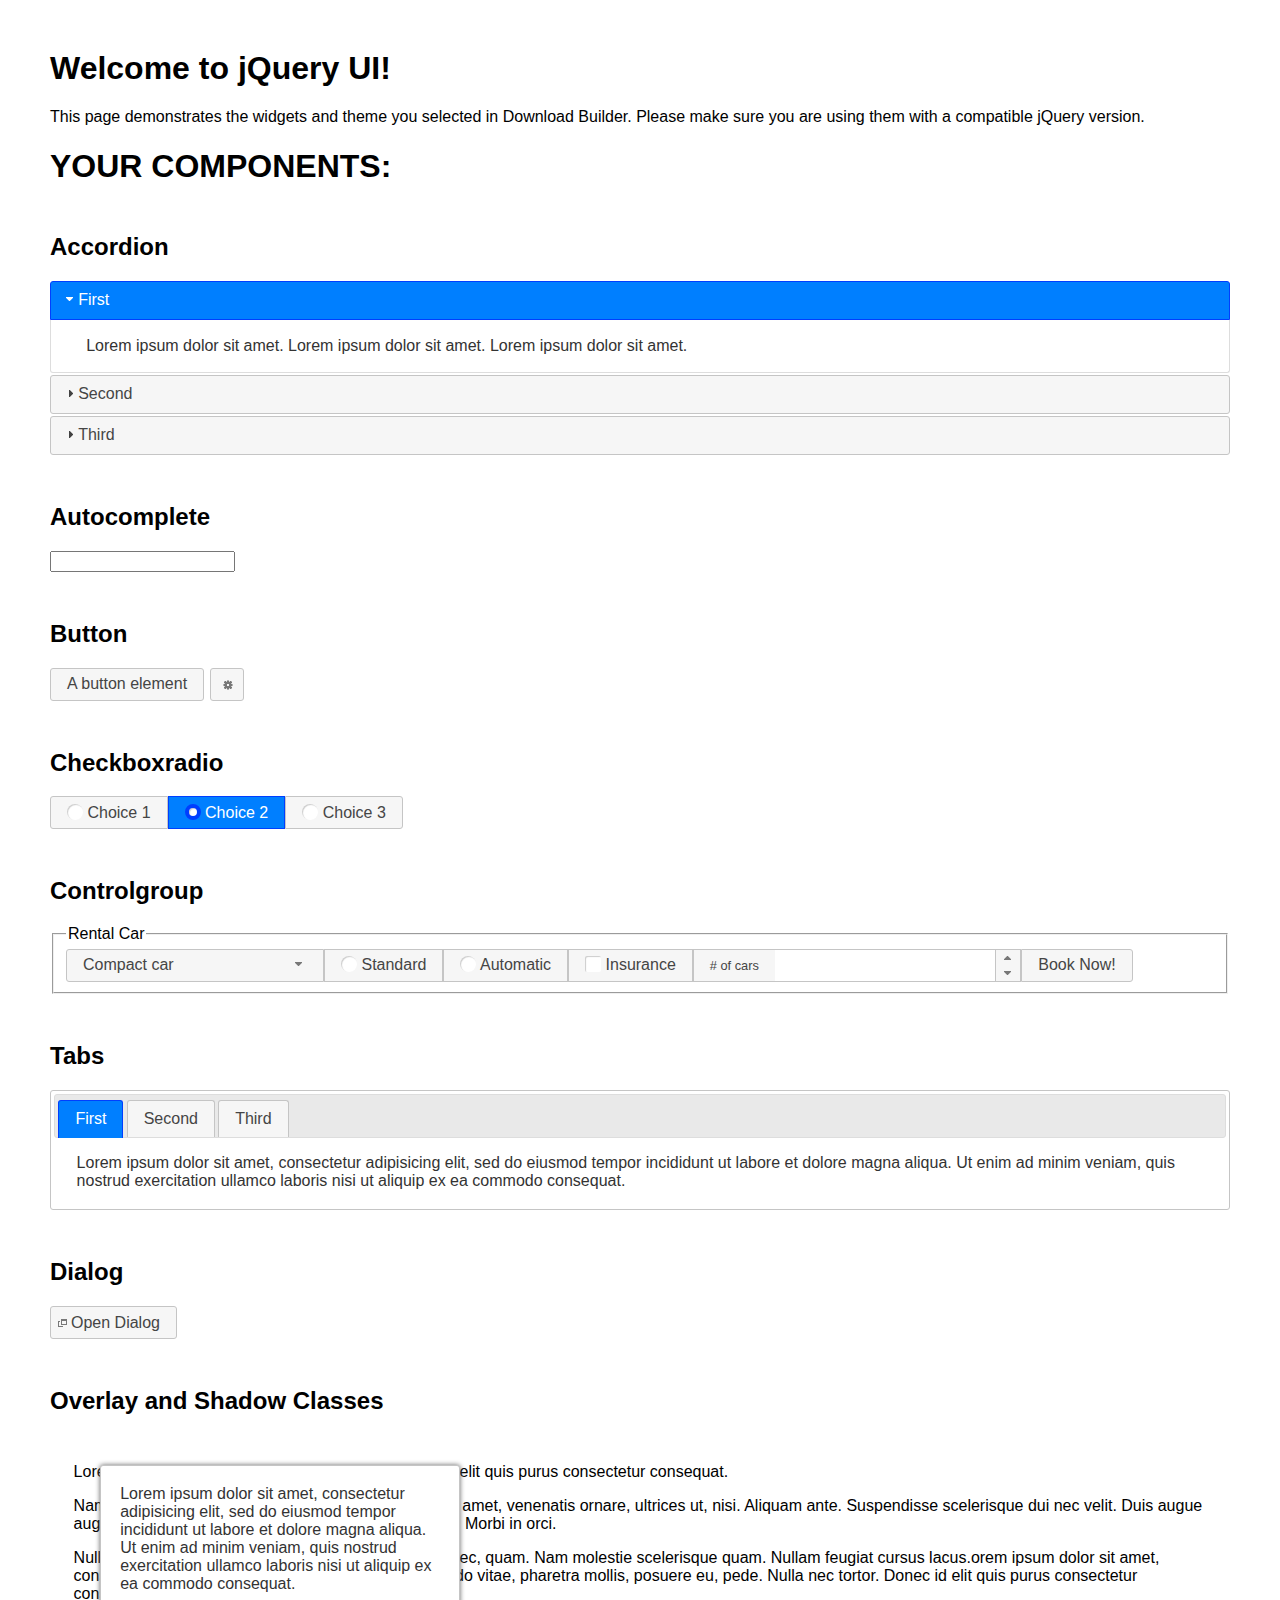
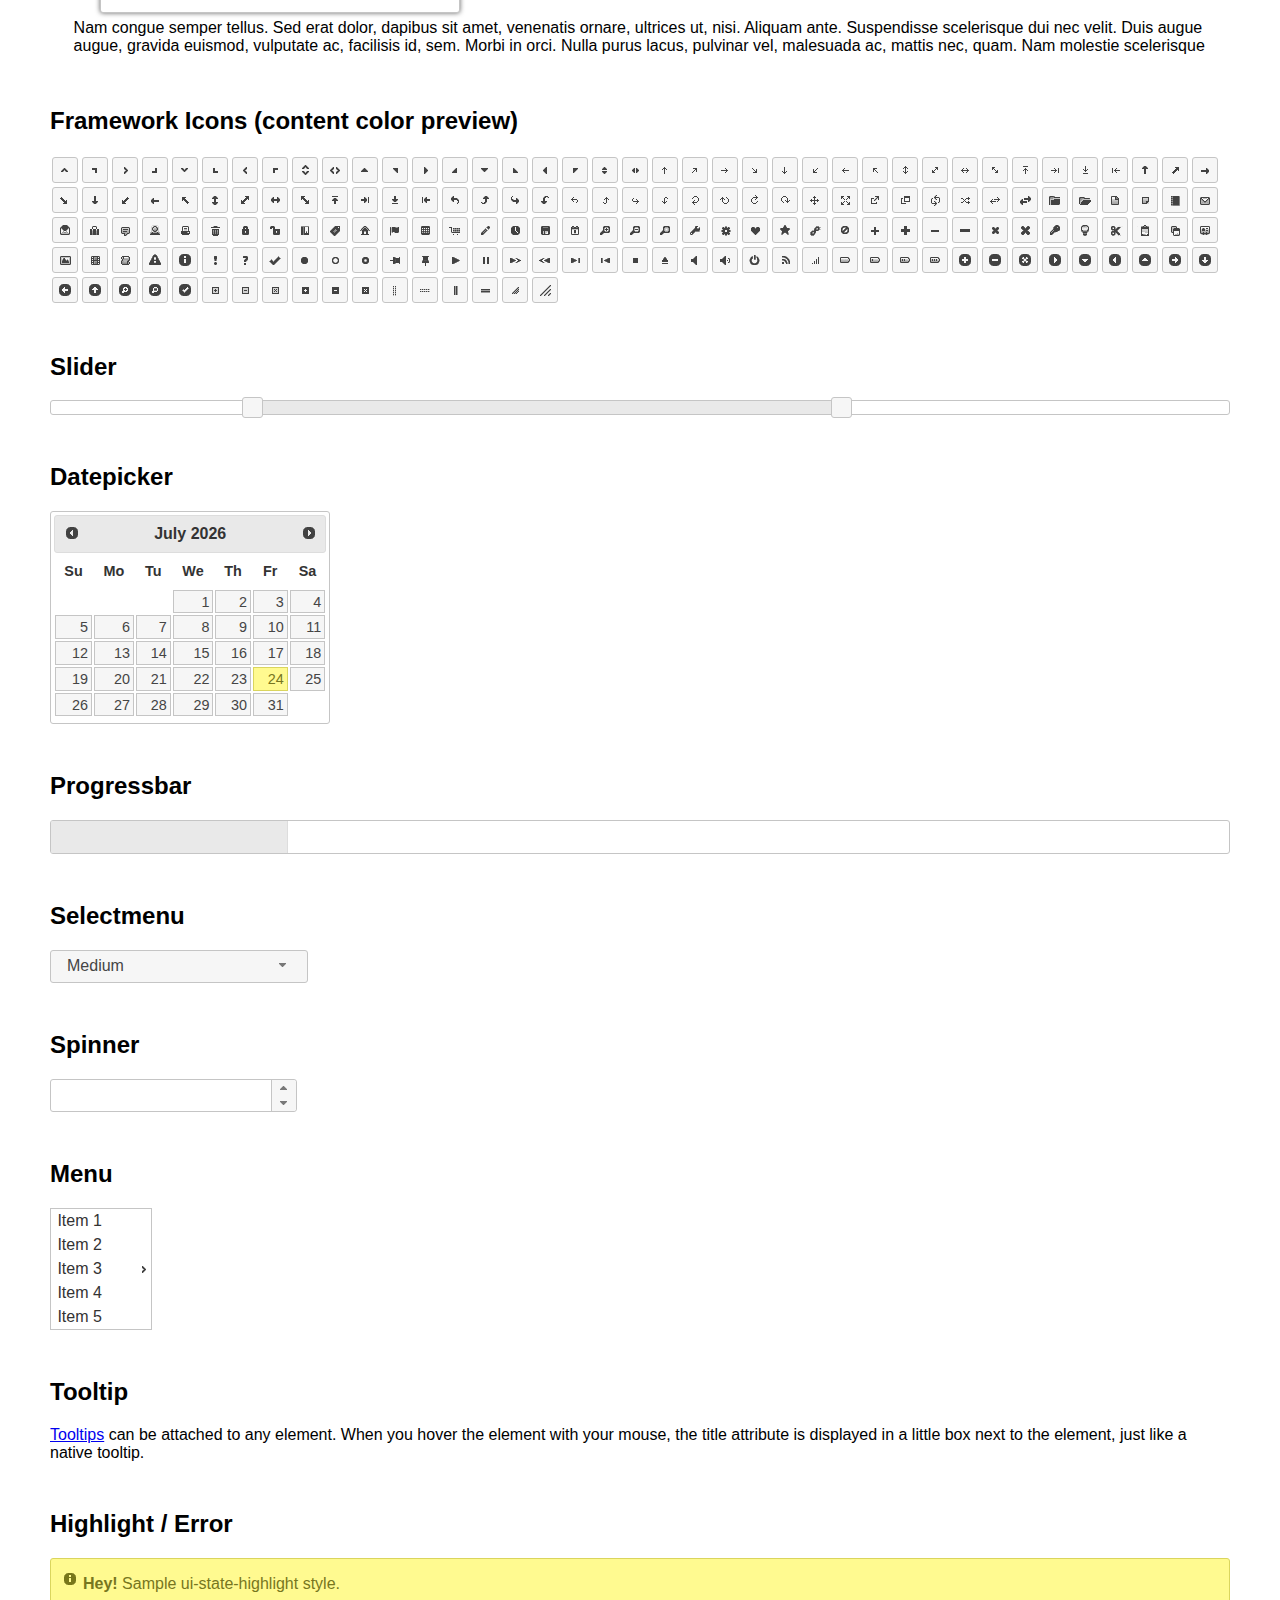
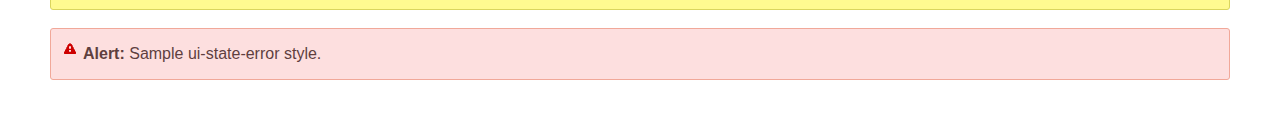
<file: src/main/resources/static/jqueryUI/jquery-ui-1.13.0/index.html>
<!doctype html>
<html lang="us">
<head>
	<meta charset="utf-8">
	<title>jQuery UI Example Page</title>
	<link href="jquery-ui.css" rel="stylesheet">
	<style>
	body{
		font-family: "Trebuchet MS", sans-serif;
		margin: 50px;
	}
	.demoHeaders {
		margin-top: 2em;
	}
	#dialog-link {
		padding: .4em 1em .4em 20px;
		text-decoration: none;
		position: relative;
	}
	#dialog-link span.ui-icon {
		margin: 0 5px 0 0;
		position: absolute;
		left: .2em;
		top: 50%;
		margin-top: -8px;
	}
	#icons {
		margin: 0;
		padding: 0;
	}
	#icons li {
		margin: 2px;
		position: relative;
		padding: 4px 0;
		cursor: pointer;
		float: left;
		list-style: none;
	}
	#icons span.ui-icon {
		float: left;
		margin: 0 4px;
	}
	.fakewindowcontain .ui-widget-overlay {
		position: absolute;
	}
	select {
		width: 200px;
	}
	</style>
</head>
<body>

<h1>Welcome to jQuery UI!</h1>

<div class="ui-widget">
	<p>This page demonstrates the widgets and theme you selected in Download Builder. Please make sure you are using them with a compatible jQuery version.</p>
</div>

<h1>YOUR COMPONENTS:</h1>

<!-- Accordion -->
<h2 class="demoHeaders">Accordion</h2>
<div id="accordion">
	<h3>First</h3>
	<div>Lorem ipsum dolor sit amet. Lorem ipsum dolor sit amet. Lorem ipsum dolor sit amet.</div>
	<h3>Second</h3>
	<div>Phasellus mattis tincidunt nibh.</div>
	<h3>Third</h3>
	<div>Nam dui erat, auctor a, dignissim quis.</div>
</div>

<!-- Autocomplete -->
<h2 class="demoHeaders">Autocomplete</h2>
<div>
	<input id="autocomplete" title="type &quot;a&quot;">
</div>

<!-- Button -->
<h2 class="demoHeaders">Button</h2>
<button id="button">A button element</button>
<button id="button-icon">An icon-only button</button>

<!-- Checkboxradio -->
<h2 class="demoHeaders">Checkboxradio</h2>
<form style="margin-top: 1em;">
	<div id="radioset">
		<input type="radio" id="radio1" name="radio"><label for="radio1">Choice 1</label>
		<input type="radio" id="radio2" name="radio" checked="checked"><label for="radio2">Choice 2</label>
		<input type="radio" id="radio3" name="radio"><label for="radio3">Choice 3</label>
	</div>
</form>

<!-- Controlgroup -->
<h2 class="demoHeaders">Controlgroup</h2>
<fieldset>
	<legend>Rental Car</legend>
	<div id="controlgroup">
		<select id="car-type">
			<option>Compact car</option>
			<option>Midsize car</option>
			<option>Full size car</option>
			<option>SUV</option>
			<option>Luxury</option>
			<option>Truck</option>
			<option>Van</option>
		</select>
		<label for="transmission-standard">Standard</label>
		<input type="radio" name="transmission" id="transmission-standard">
		<label for="transmission-automatic">Automatic</label>
		<input type="radio" name="transmission" id="transmission-automatic">
		<label for="insurance">Insurance</label>
		<input type="checkbox" name="insurance" id="insurance">
		<label for="horizontal-spinner" class="ui-controlgroup-label"># of cars</label>
		<input id="horizontal-spinner" class="ui-spinner-input">
		<button>Book Now!</button>
	</div>
</fieldset>

<!-- Tabs -->
<h2 class="demoHeaders">Tabs</h2>
<div id="tabs">
	<ul>
		<li><a href="#tabs-1">First</a></li>
		<li><a href="#tabs-2">Second</a></li>
		<li><a href="#tabs-3">Third</a></li>
	</ul>
	<div id="tabs-1">Lorem ipsum dolor sit amet, consectetur adipisicing elit, sed do eiusmod tempor incididunt ut labore et dolore magna aliqua. Ut enim ad minim veniam, quis nostrud exercitation ullamco laboris nisi ut aliquip ex ea commodo consequat.</div>
	<div id="tabs-2">Phasellus mattis tincidunt nibh. Cras orci urna, blandit id, pretium vel, aliquet ornare, felis. Maecenas scelerisque sem non nisl. Fusce sed lorem in enim dictum bibendum.</div>
	<div id="tabs-3">Nam dui erat, auctor a, dignissim quis, sollicitudin eu, felis. Pellentesque nisi urna, interdum eget, sagittis et, consequat vestibulum, lacus. Mauris porttitor ullamcorper augue.</div>
</div>

<h2 class="demoHeaders">Dialog</h2>
<p>
	<button id="dialog-link" class="ui-button ui-corner-all ui-widget">
		<span class="ui-icon ui-icon-newwin"></span>Open Dialog
	</button>
</p>

<h2 class="demoHeaders">Overlay and Shadow Classes</h2>
<div style="position: relative; width: 96%; height: 200px; padding:1% 2%; overflow:hidden;" class="fakewindowcontain">
	<p>Lorem ipsum dolor sit amet,  Nulla nec tortor. Donec id elit quis purus consectetur consequat. </p><p>Nam congue semper tellus. Sed erat dolor, dapibus sit amet, venenatis ornare, ultrices ut, nisi. Aliquam ante. Suspendisse scelerisque dui nec velit. Duis augue augue, gravida euismod, vulputate ac, facilisis id, sem. Morbi in orci. </p><p>Nulla purus lacus, pulvinar vel, malesuada ac, mattis nec, quam. Nam molestie scelerisque quam. Nullam feugiat cursus lacus.orem ipsum dolor sit amet, consectetur adipiscing elit. Donec libero risus, commodo vitae, pharetra mollis, posuere eu, pede. Nulla nec tortor. Donec id elit quis purus consectetur consequat. </p><p>Nam congue semper tellus. Sed erat dolor, dapibus sit amet, venenatis ornare, ultrices ut, nisi. Aliquam ante. Suspendisse scelerisque dui nec velit. Duis augue augue, gravida euismod, vulputate ac, facilisis id, sem. Morbi in orci. Nulla purus lacus, pulvinar vel, malesuada ac, mattis nec, quam. Nam molestie scelerisque quam. </p><p>Nullam feugiat cursus lacus.orem ipsum dolor sit amet, consectetur adipiscing elit. Donec libero risus, commodo vitae, pharetra mollis, posuere eu, pede. Nulla nec tortor. Donec id elit quis purus consectetur consequat. Nam congue semper tellus. Sed erat dolor, dapibus sit amet, venenatis ornare, ultrices ut, nisi. Aliquam ante. </p><p>Suspendisse scelerisque dui nec velit. Duis augue augue, gravida euismod, vulputate ac, facilisis id, sem. Morbi in orci. Nulla purus lacus, pulvinar vel, malesuada ac, mattis nec, quam. Nam molestie scelerisque quam. Nullam feugiat cursus lacus.orem ipsum dolor sit amet, consectetur adipiscing elit. Donec libero risus, commodo vitae, pharetra mollis, posuere eu, pede. Nulla nec tortor. Donec id elit quis purus consectetur consequat. Nam congue semper tellus. Sed erat dolor, dapibus sit amet, venenatis ornare, ultrices ut, nisi. </p>

	<!-- ui-dialog -->
	<div class="ui-widget-overlay ui-front"></div>
	<div style="position: absolute; width: 320px; left: 50px; top: 30px; padding: 1.2em" class="ui-widget ui-front ui-widget-content ui-corner-all ui-widget-shadow">
		Lorem ipsum dolor sit amet, consectetur adipisicing elit, sed do eiusmod tempor incididunt ut labore et dolore magna aliqua. Ut enim ad minim veniam, quis nostrud exercitation ullamco laboris nisi ut aliquip ex ea commodo consequat.
	</div>

</div>

<!-- ui-dialog -->
<div id="dialog" title="Dialog Title">
	<p>Lorem ipsum dolor sit amet, consectetur adipisicing elit, sed do eiusmod tempor incididunt ut labore et dolore magna aliqua. Ut enim ad minim veniam, quis nostrud exercitation ullamco laboris nisi ut aliquip ex ea commodo consequat.</p>
</div>


<h2 class="demoHeaders">Framework Icons (content color preview)</h2>
<ul id="icons" class="ui-widget ui-helper-clearfix">
	<li class="ui-state-default ui-corner-all" title=".ui-icon-caret-1-n"><span class="ui-icon ui-icon-caret-1-n"></span></li>
	<li class="ui-state-default ui-corner-all" title=".ui-icon-caret-1-ne"><span class="ui-icon ui-icon-caret-1-ne"></span></li>
	<li class="ui-state-default ui-corner-all" title=".ui-icon-caret-1-e"><span class="ui-icon ui-icon-caret-1-e"></span></li>
	<li class="ui-state-default ui-corner-all" title=".ui-icon-caret-1-se"><span class="ui-icon ui-icon-caret-1-se"></span></li>
	<li class="ui-state-default ui-corner-all" title=".ui-icon-caret-1-s"><span class="ui-icon ui-icon-caret-1-s"></span></li>
	<li class="ui-state-default ui-corner-all" title=".ui-icon-caret-1-sw"><span class="ui-icon ui-icon-caret-1-sw"></span></li>
	<li class="ui-state-default ui-corner-all" title=".ui-icon-caret-1-w"><span class="ui-icon ui-icon-caret-1-w"></span></li>
	<li class="ui-state-default ui-corner-all" title=".ui-icon-caret-1-nw"><span class="ui-icon ui-icon-caret-1-nw"></span></li>
	<li class="ui-state-default ui-corner-all" title=".ui-icon-caret-2-n-s"><span class="ui-icon ui-icon-caret-2-n-s"></span></li>
	<li class="ui-state-default ui-corner-all" title=".ui-icon-caret-2-e-w"><span class="ui-icon ui-icon-caret-2-e-w"></span></li>
	<li class="ui-state-default ui-corner-all" title=".ui-icon-triangle-1-n"><span class="ui-icon ui-icon-triangle-1-n"></span></li>
	<li class="ui-state-default ui-corner-all" title=".ui-icon-triangle-1-ne"><span class="ui-icon ui-icon-triangle-1-ne"></span></li>
	<li class="ui-state-default ui-corner-all" title=".ui-icon-triangle-1-e"><span class="ui-icon ui-icon-triangle-1-e"></span></li>
	<li class="ui-state-default ui-corner-all" title=".ui-icon-triangle-1-se"><span class="ui-icon ui-icon-triangle-1-se"></span></li>
	<li class="ui-state-default ui-corner-all" title=".ui-icon-triangle-1-s"><span class="ui-icon ui-icon-triangle-1-s"></span></li>
	<li class="ui-state-default ui-corner-all" title=".ui-icon-triangle-1-sw"><span class="ui-icon ui-icon-triangle-1-sw"></span></li>
	<li class="ui-state-default ui-corner-all" title=".ui-icon-triangle-1-w"><span class="ui-icon ui-icon-triangle-1-w"></span></li>
	<li class="ui-state-default ui-corner-all" title=".ui-icon-triangle-1-nw"><span class="ui-icon ui-icon-triangle-1-nw"></span></li>
	<li class="ui-state-default ui-corner-all" title=".ui-icon-triangle-2-n-s"><span class="ui-icon ui-icon-triangle-2-n-s"></span></li>
	<li class="ui-state-default ui-corner-all" title=".ui-icon-triangle-2-e-w"><span class="ui-icon ui-icon-triangle-2-e-w"></span></li>
	<li class="ui-state-default ui-corner-all" title=".ui-icon-arrow-1-n"><span class="ui-icon ui-icon-arrow-1-n"></span></li>
	<li class="ui-state-default ui-corner-all" title=".ui-icon-arrow-1-ne"><span class="ui-icon ui-icon-arrow-1-ne"></span></li>
	<li class="ui-state-default ui-corner-all" title=".ui-icon-arrow-1-e"><span class="ui-icon ui-icon-arrow-1-e"></span></li>
	<li class="ui-state-default ui-corner-all" title=".ui-icon-arrow-1-se"><span class="ui-icon ui-icon-arrow-1-se"></span></li>
	<li class="ui-state-default ui-corner-all" title=".ui-icon-arrow-1-s"><span class="ui-icon ui-icon-arrow-1-s"></span></li>
	<li class="ui-state-default ui-corner-all" title=".ui-icon-arrow-1-sw"><span class="ui-icon ui-icon-arrow-1-sw"></span></li>
	<li class="ui-state-default ui-corner-all" title=".ui-icon-arrow-1-w"><span class="ui-icon ui-icon-arrow-1-w"></span></li>
	<li class="ui-state-default ui-corner-all" title=".ui-icon-arrow-1-nw"><span class="ui-icon ui-icon-arrow-1-nw"></span></li>
	<li class="ui-state-default ui-corner-all" title=".ui-icon-arrow-2-n-s"><span class="ui-icon ui-icon-arrow-2-n-s"></span></li>
	<li class="ui-state-default ui-corner-all" title=".ui-icon-arrow-2-ne-sw"><span class="ui-icon ui-icon-arrow-2-ne-sw"></span></li>
	<li class="ui-state-default ui-corner-all" title=".ui-icon-arrow-2-e-w"><span class="ui-icon ui-icon-arrow-2-e-w"></span></li>
	<li class="ui-state-default ui-corner-all" title=".ui-icon-arrow-2-se-nw"><span class="ui-icon ui-icon-arrow-2-se-nw"></span></li>
	<li class="ui-state-default ui-corner-all" title=".ui-icon-arrowstop-1-n"><span class="ui-icon ui-icon-arrowstop-1-n"></span></li>
	<li class="ui-state-default ui-corner-all" title=".ui-icon-arrowstop-1-e"><span class="ui-icon ui-icon-arrowstop-1-e"></span></li>
	<li class="ui-state-default ui-corner-all" title=".ui-icon-arrowstop-1-s"><span class="ui-icon ui-icon-arrowstop-1-s"></span></li>
	<li class="ui-state-default ui-corner-all" title=".ui-icon-arrowstop-1-w"><span class="ui-icon ui-icon-arrowstop-1-w"></span></li>
	<li class="ui-state-default ui-corner-all" title=".ui-icon-arrowthick-1-n"><span class="ui-icon ui-icon-arrowthick-1-n"></span></li>
	<li class="ui-state-default ui-corner-all" title=".ui-icon-arrowthick-1-ne"><span class="ui-icon ui-icon-arrowthick-1-ne"></span></li>
	<li class="ui-state-default ui-corner-all" title=".ui-icon-arrowthick-1-e"><span class="ui-icon ui-icon-arrowthick-1-e"></span></li>
	<li class="ui-state-default ui-corner-all" title=".ui-icon-arrowthick-1-se"><span class="ui-icon ui-icon-arrowthick-1-se"></span></li>
	<li class="ui-state-default ui-corner-all" title=".ui-icon-arrowthick-1-s"><span class="ui-icon ui-icon-arrowthick-1-s"></span></li>
	<li class="ui-state-default ui-corner-all" title=".ui-icon-arrowthick-1-sw"><span class="ui-icon ui-icon-arrowthick-1-sw"></span></li>
	<li class="ui-state-default ui-corner-all" title=".ui-icon-arrowthick-1-w"><span class="ui-icon ui-icon-arrowthick-1-w"></span></li>
	<li class="ui-state-default ui-corner-all" title=".ui-icon-arrowthick-1-nw"><span class="ui-icon ui-icon-arrowthick-1-nw"></span></li>
	<li class="ui-state-default ui-corner-all" title=".ui-icon-arrowthick-2-n-s"><span class="ui-icon ui-icon-arrowthick-2-n-s"></span></li>
	<li class="ui-state-default ui-corner-all" title=".ui-icon-arrowthick-2-ne-sw"><span class="ui-icon ui-icon-arrowthick-2-ne-sw"></span></li>
	<li class="ui-state-default ui-corner-all" title=".ui-icon-arrowthick-2-e-w"><span class="ui-icon ui-icon-arrowthick-2-e-w"></span></li>
	<li class="ui-state-default ui-corner-all" title=".ui-icon-arrowthick-2-se-nw"><span class="ui-icon ui-icon-arrowthick-2-se-nw"></span></li>
	<li class="ui-state-default ui-corner-all" title=".ui-icon-arrowthickstop-1-n"><span class="ui-icon ui-icon-arrowthickstop-1-n"></span></li>
	<li class="ui-state-default ui-corner-all" title=".ui-icon-arrowthickstop-1-e"><span class="ui-icon ui-icon-arrowthickstop-1-e"></span></li>
	<li class="ui-state-default ui-corner-all" title=".ui-icon-arrowthickstop-1-s"><span class="ui-icon ui-icon-arrowthickstop-1-s"></span></li>
	<li class="ui-state-default ui-corner-all" title=".ui-icon-arrowthickstop-1-w"><span class="ui-icon ui-icon-arrowthickstop-1-w"></span></li>
	<li class="ui-state-default ui-corner-all" title=".ui-icon-arrowreturnthick-1-w"><span class="ui-icon ui-icon-arrowreturnthick-1-w"></span></li>
	<li class="ui-state-default ui-corner-all" title=".ui-icon-arrowreturnthick-1-n"><span class="ui-icon ui-icon-arrowreturnthick-1-n"></span></li>
	<li class="ui-state-default ui-corner-all" title=".ui-icon-arrowreturnthick-1-e"><span class="ui-icon ui-icon-arrowreturnthick-1-e"></span></li>
	<li class="ui-state-default ui-corner-all" title=".ui-icon-arrowreturnthick-1-s"><span class="ui-icon ui-icon-arrowreturnthick-1-s"></span></li>
	<li class="ui-state-default ui-corner-all" title=".ui-icon-arrowreturn-1-w"><span class="ui-icon ui-icon-arrowreturn-1-w"></span></li>
	<li class="ui-state-default ui-corner-all" title=".ui-icon-arrowreturn-1-n"><span class="ui-icon ui-icon-arrowreturn-1-n"></span></li>
	<li class="ui-state-default ui-corner-all" title=".ui-icon-arrowreturn-1-e"><span class="ui-icon ui-icon-arrowreturn-1-e"></span></li>
	<li class="ui-state-default ui-corner-all" title=".ui-icon-arrowreturn-1-s"><span class="ui-icon ui-icon-arrowreturn-1-s"></span></li>
	<li class="ui-state-default ui-corner-all" title=".ui-icon-arrowrefresh-1-w"><span class="ui-icon ui-icon-arrowrefresh-1-w"></span></li>
	<li class="ui-state-default ui-corner-all" title=".ui-icon-arrowrefresh-1-n"><span class="ui-icon ui-icon-arrowrefresh-1-n"></span></li>
	<li class="ui-state-default ui-corner-all" title=".ui-icon-arrowrefresh-1-e"><span class="ui-icon ui-icon-arrowrefresh-1-e"></span></li>
	<li class="ui-state-default ui-corner-all" title=".ui-icon-arrowrefresh-1-s"><span class="ui-icon ui-icon-arrowrefresh-1-s"></span></li>
	<li class="ui-state-default ui-corner-all" title=".ui-icon-arrow-4"><span class="ui-icon ui-icon-arrow-4"></span></li>
	<li class="ui-state-default ui-corner-all" title=".ui-icon-arrow-4-diag"><span class="ui-icon ui-icon-arrow-4-diag"></span></li>
	<li class="ui-state-default ui-corner-all" title=".ui-icon-extlink"><span class="ui-icon ui-icon-extlink"></span></li>
	<li class="ui-state-default ui-corner-all" title=".ui-icon-newwin"><span class="ui-icon ui-icon-newwin"></span></li>
	<li class="ui-state-default ui-corner-all" title=".ui-icon-refresh"><span class="ui-icon ui-icon-refresh"></span></li>
	<li class="ui-state-default ui-corner-all" title=".ui-icon-shuffle"><span class="ui-icon ui-icon-shuffle"></span></li>
	<li class="ui-state-default ui-corner-all" title=".ui-icon-transfer-e-w"><span class="ui-icon ui-icon-transfer-e-w"></span></li>
	<li class="ui-state-default ui-corner-all" title=".ui-icon-transferthick-e-w"><span class="ui-icon ui-icon-transferthick-e-w"></span></li>
	<li class="ui-state-default ui-corner-all" title=".ui-icon-folder-collapsed"><span class="ui-icon ui-icon-folder-collapsed"></span></li>
	<li class="ui-state-default ui-corner-all" title=".ui-icon-folder-open"><span class="ui-icon ui-icon-folder-open"></span></li>
	<li class="ui-state-default ui-corner-all" title=".ui-icon-document"><span class="ui-icon ui-icon-document"></span></li>
	<li class="ui-state-default ui-corner-all" title=".ui-icon-document-b"><span class="ui-icon ui-icon-document-b"></span></li>
	<li class="ui-state-default ui-corner-all" title=".ui-icon-note"><span class="ui-icon ui-icon-note"></span></li>
	<li class="ui-state-default ui-corner-all" title=".ui-icon-mail-closed"><span class="ui-icon ui-icon-mail-closed"></span></li>
	<li class="ui-state-default ui-corner-all" title=".ui-icon-mail-open"><span class="ui-icon ui-icon-mail-open"></span></li>
	<li class="ui-state-default ui-corner-all" title=".ui-icon-suitcase"><span class="ui-icon ui-icon-suitcase"></span></li>
	<li class="ui-state-default ui-corner-all" title=".ui-icon-comment"><span class="ui-icon ui-icon-comment"></span></li>
	<li class="ui-state-default ui-corner-all" title=".ui-icon-person"><span class="ui-icon ui-icon-person"></span></li>
	<li class="ui-state-default ui-corner-all" title=".ui-icon-print"><span class="ui-icon ui-icon-print"></span></li>
	<li class="ui-state-default ui-corner-all" title=".ui-icon-trash"><span class="ui-icon ui-icon-trash"></span></li>
	<li class="ui-state-default ui-corner-all" title=".ui-icon-locked"><span class="ui-icon ui-icon-locked"></span></li>
	<li class="ui-state-default ui-corner-all" title=".ui-icon-unlocked"><span class="ui-icon ui-icon-unlocked"></span></li>
	<li class="ui-state-default ui-corner-all" title=".ui-icon-bookmark"><span class="ui-icon ui-icon-bookmark"></span></li>
	<li class="ui-state-default ui-corner-all" title=".ui-icon-tag"><span class="ui-icon ui-icon-tag"></span></li>
	<li class="ui-state-default ui-corner-all" title=".ui-icon-home"><span class="ui-icon ui-icon-home"></span></li>
	<li class="ui-state-default ui-corner-all" title=".ui-icon-flag"><span class="ui-icon ui-icon-flag"></span></li>
	<li class="ui-state-default ui-corner-all" title=".ui-icon-calculator"><span class="ui-icon ui-icon-calculator"></span></li>
	<li class="ui-state-default ui-corner-all" title=".ui-icon-cart"><span class="ui-icon ui-icon-cart"></span></li>
	<li class="ui-state-default ui-corner-all" title=".ui-icon-pencil"><span class="ui-icon ui-icon-pencil"></span></li>
	<li class="ui-state-default ui-corner-all" title=".ui-icon-clock"><span class="ui-icon ui-icon-clock"></span></li>
	<li class="ui-state-default ui-corner-all" title=".ui-icon-disk"><span class="ui-icon ui-icon-disk"></span></li>
	<li class="ui-state-default ui-corner-all" title=".ui-icon-calendar"><span class="ui-icon ui-icon-calendar"></span></li>
	<li class="ui-state-default ui-corner-all" title=".ui-icon-zoomin"><span class="ui-icon ui-icon-zoomin"></span></li>
	<li class="ui-state-default ui-corner-all" title=".ui-icon-zoomout"><span class="ui-icon ui-icon-zoomout"></span></li>
	<li class="ui-state-default ui-corner-all" title=".ui-icon-search"><span class="ui-icon ui-icon-search"></span></li>
	<li class="ui-state-default ui-corner-all" title=".ui-icon-wrench"><span class="ui-icon ui-icon-wrench"></span></li>
	<li class="ui-state-default ui-corner-all" title=".ui-icon-gear"><span class="ui-icon ui-icon-gear"></span></li>
	<li class="ui-state-default ui-corner-all" title=".ui-icon-heart"><span class="ui-icon ui-icon-heart"></span></li>
	<li class="ui-state-default ui-corner-all" title=".ui-icon-star"><span class="ui-icon ui-icon-star"></span></li>
	<li class="ui-state-default ui-corner-all" title=".ui-icon-link"><span class="ui-icon ui-icon-link"></span></li>
	<li class="ui-state-default ui-corner-all" title=".ui-icon-cancel"><span class="ui-icon ui-icon-cancel"></span></li>
	<li class="ui-state-default ui-corner-all" title=".ui-icon-plus"><span class="ui-icon ui-icon-plus"></span></li>
	<li class="ui-state-default ui-corner-all" title=".ui-icon-plusthick"><span class="ui-icon ui-icon-plusthick"></span></li>
	<li class="ui-state-default ui-corner-all" title=".ui-icon-minus"><span class="ui-icon ui-icon-minus"></span></li>
	<li class="ui-state-default ui-corner-all" title=".ui-icon-minusthick"><span class="ui-icon ui-icon-minusthick"></span></li>
	<li class="ui-state-default ui-corner-all" title=".ui-icon-close"><span class="ui-icon ui-icon-close"></span></li>
	<li class="ui-state-default ui-corner-all" title=".ui-icon-closethick"><span class="ui-icon ui-icon-closethick"></span></li>
	<li class="ui-state-default ui-corner-all" title=".ui-icon-key"><span class="ui-icon ui-icon-key"></span></li>
	<li class="ui-state-default ui-corner-all" title=".ui-icon-lightbulb"><span class="ui-icon ui-icon-lightbulb"></span></li>
	<li class="ui-state-default ui-corner-all" title=".ui-icon-scissors"><span class="ui-icon ui-icon-scissors"></span></li>
	<li class="ui-state-default ui-corner-all" title=".ui-icon-clipboard"><span class="ui-icon ui-icon-clipboard"></span></li>
	<li class="ui-state-default ui-corner-all" title=".ui-icon-copy"><span class="ui-icon ui-icon-copy"></span></li>
	<li class="ui-state-default ui-corner-all" title=".ui-icon-contact"><span class="ui-icon ui-icon-contact"></span></li>
	<li class="ui-state-default ui-corner-all" title=".ui-icon-image"><span class="ui-icon ui-icon-image"></span></li>
	<li class="ui-state-default ui-corner-all" title=".ui-icon-video"><span class="ui-icon ui-icon-video"></span></li>
	<li class="ui-state-default ui-corner-all" title=".ui-icon-script"><span class="ui-icon ui-icon-script"></span></li>
	<li class="ui-state-default ui-corner-all" title=".ui-icon-alert"><span class="ui-icon ui-icon-alert"></span></li>
	<li class="ui-state-default ui-corner-all" title=".ui-icon-info"><span class="ui-icon ui-icon-info"></span></li>
	<li class="ui-state-default ui-corner-all" title=".ui-icon-notice"><span class="ui-icon ui-icon-notice"></span></li>
	<li class="ui-state-default ui-corner-all" title=".ui-icon-help"><span class="ui-icon ui-icon-help"></span></li>
	<li class="ui-state-default ui-corner-all" title=".ui-icon-check"><span class="ui-icon ui-icon-check"></span></li>
	<li class="ui-state-default ui-corner-all" title=".ui-icon-bullet"><span class="ui-icon ui-icon-bullet"></span></li>
	<li class="ui-state-default ui-corner-all" title=".ui-icon-radio-off"><span class="ui-icon ui-icon-radio-off"></span></li>
	<li class="ui-state-default ui-corner-all" title=".ui-icon-radio-on"><span class="ui-icon ui-icon-radio-on"></span></li>
	<li class="ui-state-default ui-corner-all" title=".ui-icon-pin-w"><span class="ui-icon ui-icon-pin-w"></span></li>
	<li class="ui-state-default ui-corner-all" title=".ui-icon-pin-s"><span class="ui-icon ui-icon-pin-s"></span></li>
	<li class="ui-state-default ui-corner-all" title=".ui-icon-play"><span class="ui-icon ui-icon-play"></span></li>
	<li class="ui-state-default ui-corner-all" title=".ui-icon-pause"><span class="ui-icon ui-icon-pause"></span></li>
	<li class="ui-state-default ui-corner-all" title=".ui-icon-seek-next"><span class="ui-icon ui-icon-seek-next"></span></li>
	<li class="ui-state-default ui-corner-all" title=".ui-icon-seek-prev"><span class="ui-icon ui-icon-seek-prev"></span></li>
	<li class="ui-state-default ui-corner-all" title=".ui-icon-seek-end"><span class="ui-icon ui-icon-seek-end"></span></li>
	<li class="ui-state-default ui-corner-all" title=".ui-icon-seek-first"><span class="ui-icon ui-icon-seek-first"></span></li>
	<li class="ui-state-default ui-corner-all" title=".ui-icon-stop"><span class="ui-icon ui-icon-stop"></span></li>
	<li class="ui-state-default ui-corner-all" title=".ui-icon-eject"><span class="ui-icon ui-icon-eject"></span></li>
	<li class="ui-state-default ui-corner-all" title=".ui-icon-volume-off"><span class="ui-icon ui-icon-volume-off"></span></li>
	<li class="ui-state-default ui-corner-all" title=".ui-icon-volume-on"><span class="ui-icon ui-icon-volume-on"></span></li>
	<li class="ui-state-default ui-corner-all" title=".ui-icon-power"><span class="ui-icon ui-icon-power"></span></li>
	<li class="ui-state-default ui-corner-all" title=".ui-icon-signal-diag"><span class="ui-icon ui-icon-signal-diag"></span></li>
	<li class="ui-state-default ui-corner-all" title=".ui-icon-signal"><span class="ui-icon ui-icon-signal"></span></li>
	<li class="ui-state-default ui-corner-all" title=".ui-icon-battery-0"><span class="ui-icon ui-icon-battery-0"></span></li>
	<li class="ui-state-default ui-corner-all" title=".ui-icon-battery-1"><span class="ui-icon ui-icon-battery-1"></span></li>
	<li class="ui-state-default ui-corner-all" title=".ui-icon-battery-2"><span class="ui-icon ui-icon-battery-2"></span></li>
	<li class="ui-state-default ui-corner-all" title=".ui-icon-battery-3"><span class="ui-icon ui-icon-battery-3"></span></li>
	<li class="ui-state-default ui-corner-all" title=".ui-icon-circle-plus"><span class="ui-icon ui-icon-circle-plus"></span></li>
	<li class="ui-state-default ui-corner-all" title=".ui-icon-circle-minus"><span class="ui-icon ui-icon-circle-minus"></span></li>
	<li class="ui-state-default ui-corner-all" title=".ui-icon-circle-close"><span class="ui-icon ui-icon-circle-close"></span></li>
	<li class="ui-state-default ui-corner-all" title=".ui-icon-circle-triangle-e"><span class="ui-icon ui-icon-circle-triangle-e"></span></li>
	<li class="ui-state-default ui-corner-all" title=".ui-icon-circle-triangle-s"><span class="ui-icon ui-icon-circle-triangle-s"></span></li>
	<li class="ui-state-default ui-corner-all" title=".ui-icon-circle-triangle-w"><span class="ui-icon ui-icon-circle-triangle-w"></span></li>
	<li class="ui-state-default ui-corner-all" title=".ui-icon-circle-triangle-n"><span class="ui-icon ui-icon-circle-triangle-n"></span></li>
	<li class="ui-state-default ui-corner-all" title=".ui-icon-circle-arrow-e"><span class="ui-icon ui-icon-circle-arrow-e"></span></li>
	<li class="ui-state-default ui-corner-all" title=".ui-icon-circle-arrow-s"><span class="ui-icon ui-icon-circle-arrow-s"></span></li>
	<li class="ui-state-default ui-corner-all" title=".ui-icon-circle-arrow-w"><span class="ui-icon ui-icon-circle-arrow-w"></span></li>
	<li class="ui-state-default ui-corner-all" title=".ui-icon-circle-arrow-n"><span class="ui-icon ui-icon-circle-arrow-n"></span></li>
	<li class="ui-state-default ui-corner-all" title=".ui-icon-circle-zoomin"><span class="ui-icon ui-icon-circle-zoomin"></span></li>
	<li class="ui-state-default ui-corner-all" title=".ui-icon-circle-zoomout"><span class="ui-icon ui-icon-circle-zoomout"></span></li>
	<li class="ui-state-default ui-corner-all" title=".ui-icon-circle-check"><span class="ui-icon ui-icon-circle-check"></span></li>
	<li class="ui-state-default ui-corner-all" title=".ui-icon-circlesmall-plus"><span class="ui-icon ui-icon-circlesmall-plus"></span></li>
	<li class="ui-state-default ui-corner-all" title=".ui-icon-circlesmall-minus"><span class="ui-icon ui-icon-circlesmall-minus"></span></li>
	<li class="ui-state-default ui-corner-all" title=".ui-icon-circlesmall-close"><span class="ui-icon ui-icon-circlesmall-close"></span></li>
	<li class="ui-state-default ui-corner-all" title=".ui-icon-squaresmall-plus"><span class="ui-icon ui-icon-squaresmall-plus"></span></li>
	<li class="ui-state-default ui-corner-all" title=".ui-icon-squaresmall-minus"><span class="ui-icon ui-icon-squaresmall-minus"></span></li>
	<li class="ui-state-default ui-corner-all" title=".ui-icon-squaresmall-close"><span class="ui-icon ui-icon-squaresmall-close"></span></li>
	<li class="ui-state-default ui-corner-all" title=".ui-icon-grip-dotted-vertical"><span class="ui-icon ui-icon-grip-dotted-vertical"></span></li>
	<li class="ui-state-default ui-corner-all" title=".ui-icon-grip-dotted-horizontal"><span class="ui-icon ui-icon-grip-dotted-horizontal"></span></li>
	<li class="ui-state-default ui-corner-all" title=".ui-icon-grip-solid-vertical"><span class="ui-icon ui-icon-grip-solid-vertical"></span></li>
	<li class="ui-state-default ui-corner-all" title=".ui-icon-grip-solid-horizontal"><span class="ui-icon ui-icon-grip-solid-horizontal"></span></li>
	<li class="ui-state-default ui-corner-all" title=".ui-icon-gripsmall-diagonal-se"><span class="ui-icon ui-icon-gripsmall-diagonal-se"></span></li>
	<li class="ui-state-default ui-corner-all" title=".ui-icon-grip-diagonal-se"><span class="ui-icon ui-icon-grip-diagonal-se"></span></li>
</ul>

<!-- Slider -->
<h2 class="demoHeaders">Slider</h2>
<div id="slider"></div>

<!-- Datepicker -->
<h2 class="demoHeaders">Datepicker</h2>
<div id="datepicker"></div>

<!-- Progressbar -->
<h2 class="demoHeaders">Progressbar</h2>
<div id="progressbar"></div>

<!-- Progressbar -->
<h2 class="demoHeaders">Selectmenu</h2>
<select id="selectmenu">
	<option>Slower</option>
	<option>Slow</option>
	<option selected="selected">Medium</option>
	<option>Fast</option>
	<option>Faster</option>
</select>

<!-- Spinner -->
<h2 class="demoHeaders">Spinner</h2>
<input id="spinner">

<!-- Menu -->
<h2 class="demoHeaders">Menu</h2>
<ul style="width:100px;" id="menu">
	<li><div>Item 1</div></li>
	<li><div>Item 2</div></li>
	<li><div>Item 3</div>
		<ul>
			<li><div>Item 3-1</div></li>
			<li><div>Item 3-2</div></li>
			<li><div>Item 3-3</div></li>
			<li><div>Item 3-4</div></li>
			<li><div>Item 3-5</div></li>
		</ul>
	</li>
	<li><div>Item 4</div></li>
	<li><div>Item 5</div></li>
</ul>

<!-- Tooltip -->
<h2 class="demoHeaders">Tooltip</h2>
<p id="tooltip">
	<a href="#" title="That&apos;s what this widget is">Tooltips</a> can be attached to any element. When you hover
the element with your mouse, the title attribute is displayed in a little box next to the element, just like a native tooltip.
</p>

<!-- Highlight / Error -->
<h2 class="demoHeaders">Highlight / Error</h2>
<div class="ui-widget">
	<div class="ui-state-highlight ui-corner-all" style="margin-top: 20px; padding: 0 .7em;">
		<p><span class="ui-icon ui-icon-info" style="float: left; margin-right: .3em;"></span>
		<strong>Hey!</strong> Sample ui-state-highlight style.</p>
	</div>
</div>
<br>
<div class="ui-widget">
	<div class="ui-state-error ui-corner-all" style="padding: 0 .7em;">
		<p><span class="ui-icon ui-icon-alert" style="float: left; margin-right: .3em;"></span>
		<strong>Alert:</strong> Sample ui-state-error style.</p>
	</div>
</div>

<script src="external/jquery/jquery.js"></script>
<script src="jquery-ui.js"></script>
<script>
$( "#accordion" ).accordion();

var availableTags = [
	"ActionScript",
	"AppleScript",
	"Asp",
	"BASIC",
	"C",
	"C++",
	"Clojure",
	"COBOL",
	"ColdFusion",
	"Erlang",
	"Fortran",
	"Groovy",
	"Haskell",
	"Java",
	"JavaScript",
	"Lisp",
	"Perl",
	"PHP",
	"Python",
	"Ruby",
	"Scala",
	"Scheme"
];
$( "#autocomplete" ).autocomplete({
	source: availableTags
});

$( "#button" ).button();
$( "#button-icon" ).button({
	icon: "ui-icon-gear",
	showLabel: false
});

$( "#radioset" ).buttonset();

$( "#controlgroup" ).controlgroup();

$( "#tabs" ).tabs();

$( "#dialog" ).dialog({
	autoOpen: false,
	width: 400,
	buttons: [
		{
			text: "Ok",
			click: function() {
				$( this ).dialog( "close" );
			}
		},
		{
			text: "Cancel",
			click: function() {
				$( this ).dialog( "close" );
			}
		}
	]
});

// Link to open the dialog
$( "#dialog-link" ).click(function( event ) {
	$( "#dialog" ).dialog( "open" );
	event.preventDefault();
});

$( "#datepicker" ).datepicker({
	inline: true
});

$( "#slider" ).slider({
	range: true,
	values: [ 17, 67 ]
});

$( "#progressbar" ).progressbar({
	value: 20
});

$( "#spinner" ).spinner();

$( "#menu" ).menu();

$( "#tooltip" ).tooltip();

$( "#selectmenu" ).selectmenu();

// Hover states on the static widgets
$( "#dialog-link, #icons li" ).hover(
	function() {
		$( this ).addClass( "ui-state-hover" );
	},
	function() {
		$( this ).removeClass( "ui-state-hover" );
	}
);
</script>
</body>
</html>
</file>
